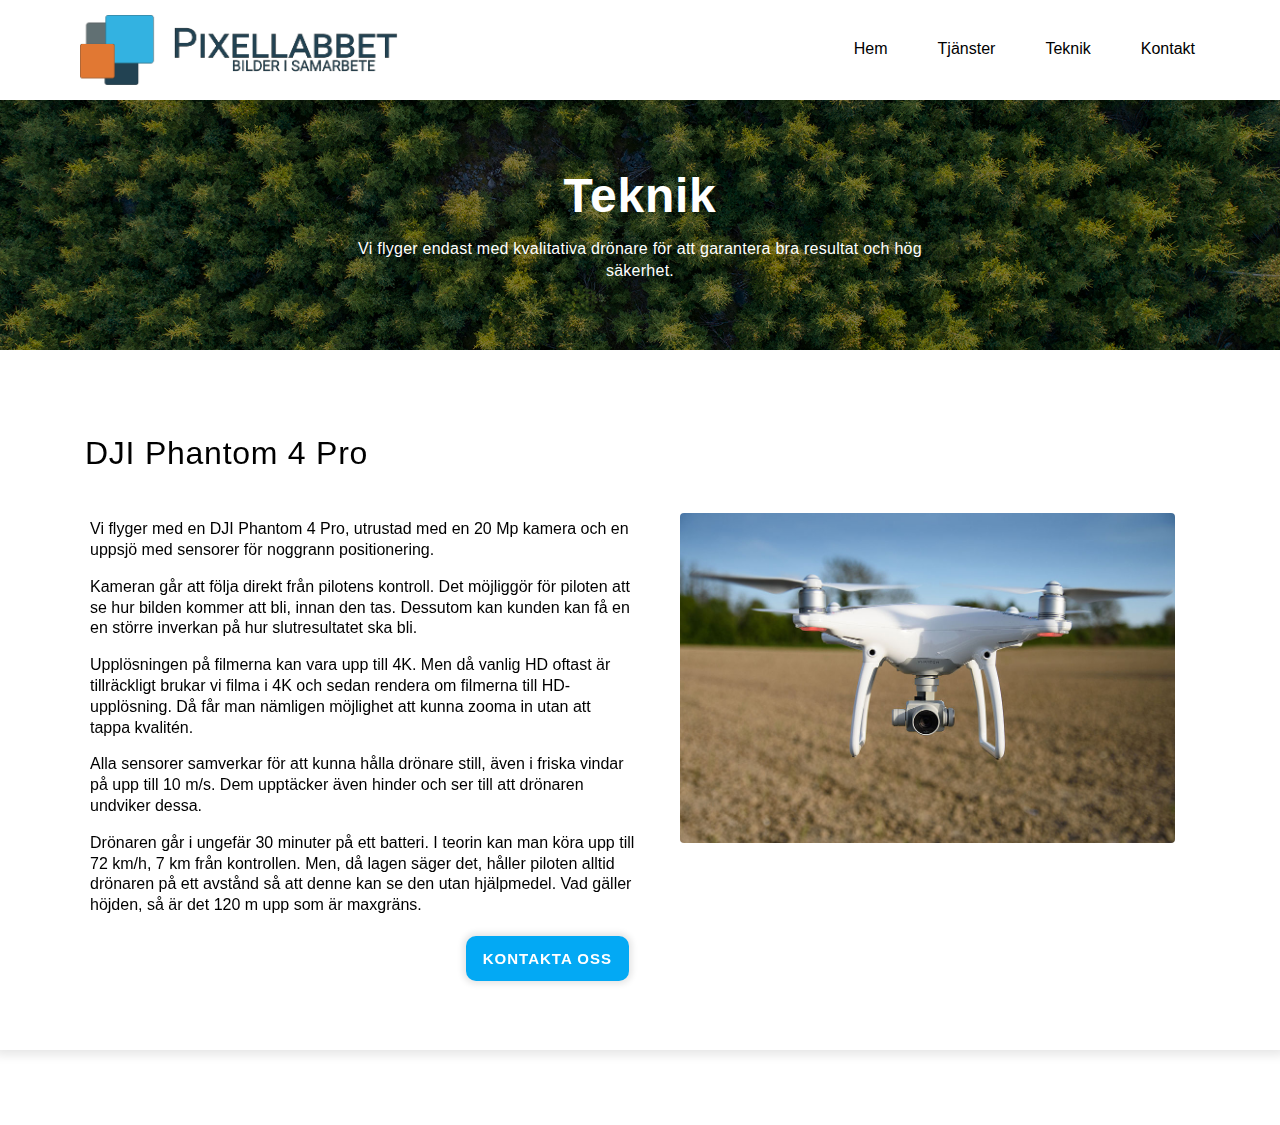
<file: teknik.html>
<!DOCTYPE html>
<html lang="sv">
    <head>
        <meta charset="utf-8">
        <!-- Global site tag (gtag.js) - Google Analytics -->
        <!-- <script async src="https://www.googletagmanager.com/gtag/js?id=UA-172909379-1"></script>
        <script>
            window.dataLayer = window.dataLayer || [];
            function gtag(){dataLayer.push(arguments);}
            gtag('js', new Date());

            gtag('config', 'UA-172909379-1');
        </script> -->


        <title>Pixellabbet - Teknik</title>

        <link rel="stylesheet" href="./style.css">
        <link rel="icon" href="./images/logo/logo.svg">
        <meta name="description" content="Professionella drönartjänster anpassade efter dina behov.">
        <meta name="keywords" content="Drönare, Flygfoto, Ortofoto, Mäklarfoto">
        <meta name="author" content="Pixellabbet">
        <meta name="viewport" content="width=device-width, initial-scale=1.0">
    </head>
    <body>
        <header>
            <div class="center-box">
                <a href="/">
                    <img src="./images/logo/text.png" alt="" id="header-logo">
                </a>
                <nav>
                    <input id="menu-btn" type="checkbox">
                    <label for="menu-btn">
                        <span></span>
                    </label>
                    <ul>
                        <li><a href="./index.html">Hem</a></li>
                        <li><a href="./tjanster.html">Tjänster</a></li>
                        <li><a href="./teknik.html">Teknik</a></li>
                        <li><a href="./kontakt.php">Kontakt</a></li>
                    </ul>
                </nav>
            </div>
        </header>
        <main>
            <section id="site-header" class="site-header">
                <div class="center-box">
                    <h2>Teknik</h2>
                    <p>Vi flyger endast med kvalitativa drönare för att garantera bra resultat och hög säkerhet.</p>   
                </div>
            </section>

            <section>
                <h2>Dörnare</h2>
                <article class="row">
                    <h2>DJI Phantom 4 Pro</h2>
                    <div class="col-6 col-s-12">
                        <p>Vi flyger med en DJI Phantom 4 Pro, utrustad med en 20 Mp kamera och en uppsjö med sensorer för noggrann positionering.</p>
                        <p>Kameran går att följa direkt från pilotens kontroll. Det möjliggör för piloten att se hur bilden kommer att bli, innan den tas. Dessutom kan kunden kan få en en större inverkan på hur slutresultatet ska bli.</p>
                        <p>Upplösningen på filmerna kan vara upp till 4K. Men då vanlig HD oftast är tillräckligt brukar vi filma i 4K och sedan rendera om filmerna till HD-upplösning. Då får man nämligen möjlighet att kunna zooma in utan att tappa kvalitén.</p>
                        <p>Alla sensorer samverkar för att kunna hålla drönare still, även i friska vindar på upp till 10 m/s. Dem upptäcker även hinder och ser till att drönaren undviker dessa.</p>
                        <p>Drönaren går i ungefär 30 minuter på ett batteri. I teorin kan man köra upp till 72 km/h, 7 km från kontrollen. Men, då lagen säger det, håller piloten alltid drönaren på ett avstånd så att denne kan se den utan hjälpmedel. Vad gäller höjden, så är det 120 m upp som är maxgräns.</p>
                        <a class="button blue solid" href="/kontakt.php">Kontakta oss</a>
                    </div>
                    <div class="col-6 col-s-12">
                        <img src="./images/DJI_Phantom_4.jpg" alt="">
                    </div>
                </article>
            </section>
        </main>


        <footer>
            <h2>&copy; 2019-<script>document.write(new Date().getFullYear());</script> Pixellabbet</h2>
        </footer>
        
        <script>
            // Max 450
            function funcMax450(varMax450) {
                if (varMax450.matches) { // If media query matches
                    document.getElementById("header-logo").src = "./images/logo/logo.svg";
                } else {
                    document.getElementById("header-logo").src = "images/logo/text.png";
                }
            }
        
            var varMax450 = window.matchMedia("(max-width: 450px)")
            funcMax450(varMax450) // Call listener function at run time
            varMax450.addListener(funcMax450) // Attach listener function on state changes

            // Season image
            var path = "./images/";
            var season = "";

            var date = new Date;
            var month = date.getMonth() + 1;
            if (month <= 4 || month >= 12) {    // Vinter
                season = "winter";
            } else if (month <=9) { // Sommer
                season = "summer";
            } else {    // Fall
                season = "fall";
            }
            
            var siteStartImgName = "site-start-img.jpg";
            var siteStartImgPath = path + season + "/" + siteStartImgName;
            document.getElementById("site-header").style.backgroundImage = 'linear-gradient(rgba(0, 0, 0, 0.5), rgba(0, 0, 0, 0.5)), url("' + siteStartImgPath + '")';
        </script>
    </body>
</html>
</file>
<file: style.css>
/* || STYLE.CSS */
/* 

GENERAL STYLES
  Disable scrollbar

VARIABLES

UTILITIES

PATTERNS
  Buttons
  Icons
  Paralax cards
  Articles

SITEWIDE
  Header
  Menu
    Icon
    Button
    Responsive
  Site Header
  Footer

GENERAL RESPONSIVE

SITES
  Index/Home
    Site header
    Three cards
    Services
  Contact site
    Form

*/


/* || GENERAL STYLES */

* {
	box-sizing: border-box;
}

body {
  margin: 0;
  font-family: Arial;
  font-size: 16px;
}

h1 {
  display: none;
}

h2 {
  margin-top: 0.3em;
  font-weight: lighter;
  letter-spacing: .75px;
  font-size: 2em;
}

main>section>h2 {
  display: none;
}

h3 {
  font-size: 1.1em;
  text-transform: uppercase;
  letter-spacing: 1px;
}

p {
  line-height: 1.3em;
}

a {
  color: #000;
}

/* Disable scrollbar */
*::-webkit-scrollbar {
  display: none;  /* Chrome, Safari and Opera */
}

* {
  -ms-overflow-style: none;  /* IE and Edge */
  scrollbar-width: none;  /* Firefox */
}

#index main>section:not(:first-child) { 
  margin-bottom: 50px;
}


/* || VARIABLES */

:root {
  --btn-padding-height: 12px;
  --btn-padding-width: 15px; 
  --btn-border-width: 2px;
}


/* || UTILITIES */

.clearfix::after {
  content: "";
  clear: both;
  display: table;
}

.center-box,
main>section {
	margin-right: auto;
	margin-left: auto;
	max-width: 95%;
}

main>section:first-child {
  max-width: initial;
}


/* || PATTERNS */

/* Buttons */
.button {
	font-size: 15px;
	text-decoration: none;
	text-align: center;
	border-radius: 10px;
	margin: 4px 6px;
	padding: var(--btn-padding-height) var(--btn-padding-width);
	cursor: pointer;
	text-transform: uppercase;
	letter-spacing: 1px;
	font-weight: bold;
	transition-duration: 100ms;
	box-shadow: 0 0px 6px 3px rgba(0,0,0,.1);
}

.button.white.trans {
	border: var(--btn-border-width) solid #FFF;
	color: #FFF;
	background-color: transparent;
}
.button.white.trans:hover {
	background-color: rgba(255, 255, 255, 0.25);
}

.button.white.solid {
  padding: calc(var(--btn-padding-height) + var(--btn-border-width)) calc(var(--btn-padding-width) + var(--btn-border-width));
	color: #000;
	background-color: #FFF;
}
.button.white.solid:hover {
  background-color: #dddcdc;
}

.button.blue.trans {
	border: var(--btn-border-width) solid #03a9f4;
	color: #03a9f4;
	background-color: transparent;
}
.button.blue.trans:hover {
background-color: #f4f4f4;
}

.button.blue.solid {
  padding: calc(var(--btn-padding-height) + var(--btn-border-width)) calc(var(--btn-padding-width) + var(--btn-border-width));
	color: #FFF;
	background-color: #03a9f4;
}
.button.blue.solid:hover {
	background-color: #2E93C9;
}

/* Icons */
.icon,
svg {
	height: 90px;
	width: 90px;
	margin: 20px 0 15px 0;
	fill: #03a9f4;
}

.icon.ring,
svg.ring {
	padding: 10px;
	border: 2.5px solid #03a9f4;
	border-radius: 50%;
}

/* PARALLAX CARDS */
.parallax-cards {
  max-width: 768px;
}

.parallax-cards img {
  --margin: 20px;
  --width-percent: 100%;
  margin: 30px var(--margin);
  position: relative;
  z-index: 2;
  width: calc(var(--width-percent) - var(--margin) * 2);
  border-radius: 4px;
}

.parallax-cards div {
  position: relative;
  z-index: 1;
  padding: 20px;
  margin: 10px;
  background-color: #ffffff;
  box-shadow: 0 0px 8px 4px rgba(0,0,0,.1);
  border-radius: 4px;
}

.parallax-cards h3 {
  margin-bottom: 0;
}

.parallax-cards .button {
	float: right;
}

/* Textbox first, image last */
.parallax-cards div:first-child { /* Selects div if placed in first place. */
  float: left;
  padding-bottom: 30px;
}

.parallax-cards img:last-child {  /* Selects image if placed in second place */
  float: right;
  margin-top: -25px;
}

/* Image first, text last */
.parallax-cards div:last-child {  /* Selects div if div and image is placed in revers order */
  float: right;
  padding-top: 25px;
  margin-top: -50px;
}

/* Responsive */
@media only screen and (min-width: 600px) {

  .parallax-cards img {
    z-index: 1;
    --width-percent: 80%;
    --margin: 15px;
  }

  .parallax-cards div {
    z-index: 2;
    padding: 25px;
    margin: 15px;
    width: 75%;
  }

  .parallax-cards img:last-child {
    margin-top: -20vw;
  }

  .parallax-cards div:last-child {
    padding-top: 30px;
    margin-top: -22vw;
  }
}

@media only screen and (min-width: 768px) {
  .parallax-cards img {
    --width-percent: 80%;
  }

  .parallax-cards div {
    padding: 40px;
    width: 65%;
  }

  .parallax-cards img:last-child {
    margin-top: -175px;
  }

  .parallax-cards div:last-child {
    padding-top: 50px;
    margin-top: -200px;
  }
}

@media only screen and (min-width: 1200px) {
  .parallax-cards {
    max-width: 992px;
  }

  .parallax-cards div {
    padding: 55px;
    width: 60%;
  }

  .parallax-cards img:last-child {
    margin-top: -200px; /* -20vw */
  }

  .parallax-cards div:last-child {
    padding-top: 70px;
  }
}

/* ARTICLES */
article {
  margin-top: 50px;
  padding: 10px;
  border-bottom: 2px solid #f4f4f4;
  align-items: center;
}

article div {
  margin: 0;
  margin-bottom: 25px;
}

article div:nth-of-type(1){ /* Text div */
  padding: 5px;
}

article div:nth-of-type(2) {  /* Image div */
  padding: 0;
  min-height: 100%;
}

article img {
  margin: 0;
  width: 100%;
  border-radius: 4px;
  object-fit: contain;
  object-position: center;
}

article:last-child {
  border: none;
}

article .button {
  float: right;
}

/* Responsive */
@media only screen and (min-width: 600px) {
  article {
    padding: 25px;
  }
}

@media only screen and (min-width: 768px) {
  article div:nth-of-type(2) {  /* Image div */
    padding: 15px 20px 30px 40px;
  }
}


/* || SITEWIDE */

/* Header */
header {
  background-color: #fff;
  box-shadow: 0px 3px 4px 0 rgba(0,0,0,.1);
  position: fixed;
  top: 0;
  width: 100%;
  z-index: 99;
  height: 100px;
}

header .center-box {
  height: 100%;
}

header nav ul {
  margin: 0;
  padding: 0;
  list-style: none;
  overflow: hidden;
  background-color: #fff;
}

header nav li a {
  display: block;
  padding: 20px 20px;
  height: 60px;
  border-top: 1px solid #f4f4f4;
  text-decoration: none;
}

header nav li a:hover,
header nav input:hover {
  background-color: #f4f4f4;
}

header div>:first-child {
  display: block;
  float: left;
  font-size: 2em;
  padding: 15px 20px;
  text-decoration: none;
  box-sizing: border-box;
  height: 100%;
}

header div>:first-child img {
  height: 100%;
}

/* | MENU */

header nav ul {
  clear: both;
  max-height: 0;
  transition: max-height .2s ease-out;
}

/* Menu icon */
header nav label {
  cursor: pointer;
  float: right;
  padding: 49px 20px;
  position: relative;
  user-select: none;
}

header nav label span {
  background: #333;
  display: block;
  height: 2px;
  position: relative;
  transition: background .2s ease-out;
  width: 18px;
}

header nav label span:before,
header nav label span:after {
  background: #333;
  content: '';
  display: block;
  height: 100%;
  position: absolute;
  transition: all .2s ease-out;
  width: 100%;
}

header nav label span:before {
  top: 5px;
}

header nav label span:after {
  top: -5px;
}

/* Menu button */
header nav input {
  display: none;
}

header nav input:checked ~ ul {
  max-height: 240px;
  box-shadow: 0px 10px 10px 5px rgba(0,0,0,.1);
}

header nav input:checked ~ label span {
  background: transparent;
}

header nav input:checked ~ label span:before {
  transform: rotate(-45deg);
  top:0;
}

header nav input:checked ~ label span:after {
  transform: rotate(45deg);
  top:0;
}

/* Menu responsive */
@media (min-width: 800px) {
  header nav ul {
    box-shadow: none;
  }

  header nav li {
    float: left;

  }
  header nav li a {
    padding: 40px 25px;
    height: 100px;
    border-top: none;
  }
  header nav ul {
    clear: none;
    float: right;
    max-height: none;
  }
  header nav label {
    display: none;
  }
}

/* | SITE HEADER */

main>:first-child {
  /* background-image: linear-gradient(rgba(0, 0, 0, 0.5), rgba(0, 0, 0, 0.5)), url("../images/DJI_0037.jpg"); */
  background-position: center;
  background-repeat: no-repeat;
  background-size: cover;
  margin-top: 100px;
  margin-bottom: 25px;
  height: 250px;
  color: #fff;
  text-align: center;
  display: flex;
  align-items: center;
  justify-content: center;
  position: relative;
  z-index: 0;
}
  
main>:first-child>:first-child {
  height: auto;
  max-width: 650px;
}

main>:first-child h2 {
  font-size: 3em;
  font-weight: bold;
}

main>:first-child p {
  letter-spacing: .25px;
  line-height: 22px;
}

main>:first-child h2,
main>:first-child p {
  margin: 15px 20px;
}

/* | FOOTER */

main { 
  background-color: #fff; /* Main have to cover footer - can't transparent. */
  box-shadow: 0px 0px 10px 5px rgba(0,0,0,.1);
  padding-bottom: 10px;
  margin-bottom: 50px;  /* Some space for footer. */
  min-height: calc(100vh - 50px - 100px); /* Make footer correct height. */
}

footer {
  background-color: #f4f4f4;
  text-align: center;
  position: fixed; /* Stay at bottom. */
  width: 100%;
  bottom: 0;
  left: 0;
  z-index: -1;  /* Lay under main. */
}

footer h2 {
  font-size: 1em;
  padding: 0;
  margin: 0;  
  line-height: 50px;  
  letter-spacing: .75px;
  color: gray;
  font-weight: lighter;
}

@media only screen and (min-width: 600px) {
  footer h2 {
      line-height: 75px;
  }

  main {
      margin-bottom: 75px;
      min-height: calc(100vh - 75px - 100px);
  }
}


/* || GENERAL RESPONSIVE */

.row::after {
	content: "";
	clear: both;
	display: table;
}

[class*="col-"] {
	float: left;
	padding: 15px;
  width: 100%;
}

@media only screen and (min-width: 600px) {
  .col-s-1 {width: 8.33%;}
  .col-s-2 {width: 16.66%;}
  .col-s-3 {width: 25%;}
  .col-s-4 {width: 33.33%;}
  .col-s-5 {width: 41.66%;}
  .col-s-6 {width: 50%;}
  .col-s-7 {width: 58.33%;}
  .col-s-8 {width: 66.66%;}
  .col-s-9 {width: 75%;}
  .col-s-10 {width: 83.33%;}
  .col-s-11 {width: 91.66%;}
  .col-s-12 {width: 100%;}
}

@media only screen and (min-width: 768px) {
  .col-1 {width: 8.33%;}
  .col-2 {width: 16.66%;}
  .col-3 {width: 25%;}
  .col-4 {width: 33.33%;}
  .col-5 {width: 41.66%;}
  .col-6 {width: 50%;}
  .col-7 {width: 58.33%;}
  .col-8 {width: 66.66%;}
  .col-9 {width: 75%;}
  .col-10 {width: 83.33%;}
  .col-11 {width: 91.66%;}
  .col-12 {width: 100%;}
}

@media only screen and (min-width: 992px) {
  .center-box,
  main>section {
      max-width: 960px;
  }

  main>section:first-child {
    max-width: initial;
  }
} 

@media only screen and (min-width: 1200px) {
  .center-box,
  main>section {
      max-width: 1160px;
  }

  main>section:first-child {
    max-width: initial;
  }
}


/* || SITES */

/* | INDEX/HOME */

/* Site header */
/* Small design differences on index site header. */
#index main>:first-child {
  /* background-image: linear-gradient(rgba(0, 0, 0, 0.5), rgba(0, 0, 0, 0.5)), url("./images/start-img.png"); */
  height: 500px;
}

#index main>:first-child h2+* {
  margin-bottom: 40px;
}

#index main>:first-child .button {
  border-radius: 50px;
  margin: auto 10px;
  --btn-padding-height: 14px;
  --btn-padding-width: 20px;
}

/* Responsive  */
@media only screen and (min-width: 600px) {
  #index main>:first-child .button {
    margin: auto 20px;  /* Smaller margin between buttons. */
  }
}


/* | Three cards */

#three-cards {
  position: relative;
  z-index: 2; /* Place above site header. */
  margin-top: -60px;
  background-color: white;  /* Can't be transparent. */
  box-shadow: 0 1px 8px 4px rgba(0,0,0,.1);
  border-radius: 4px;
  padding: 10px;
  display: grid;
  --three-cards-quatity: 3; /* Represents card quantity to make correct amount of grid rows/columns. */
  grid-template-rows: repeat(var(--three-cards-quatity), 1fr); /* All row should have equal width. */
  grid-auto-flow: row;  /* Fill grid automaticly. */
}

#three-cards>section {
  text-align: center;
  border-bottom: 1px solid lightgray;
  padding: 15px;
}

#three-cards>section p {
  color: gray;
}

#three-cards>section:last-of-type {
  border: none;
}

#three-cards>h2:first-of-type {
  display: none;
}

/* Responsive */
@media only screen and (min-width: 600px) {
  /* Place cards horizontally when screen is big enough. */
  #three-cards {
    grid-template-rows: initial; 
    grid-template-columns: repeat(var(--three-cards-quatity), 1fr); 
    grid-auto-flow: column;
  }

  /* Change border side */
  #three-cards>section {
    border-bottom: none;
    border-right: 1px solid lightgray;
  }
}

@media only screen and (min-width: 768px) {

}

@media only screen and (min-width: 992px) {

}

@media only screen and (min-width: 1200px) {
  
}


/* | Services */

#services {
	padding: 5px 0px;
}

#services>h2:first-of-type,
#services>p:first-of-type {
  text-align: center;
  display: block;
}

#services p {
  color: gray;
}

#services div {
  margin-right: auto;
  margin-left: auto;
	max-width: 850px;
}

#services section {
  text-align: center;
  border-radius: 3px;
  margin: 10px 0px;
  padding: 20px 20px 50px 20px;
  box-shadow: 0 0px 6px 3px rgba(0,0,0,.1);
}

#services section svg{
  height: 75px;
	margin: 20px 0px 25px 0px;
}

#services section p {
	margin-bottom: 35px;
}

#services aside p {
  margin-bottom: 7px;
}

#services .button {
	border-width: 3px;
	float: none;
	box-shadow: none;
}

/* Responsive */
@media only screen and (min-width: 600px) {
  #services section {
    border: none;
    margin: 0 0 20px 0;
    padding-bottom: 30px;
    text-align: left;
  }

  #services section:last-of-type {
    margin: 0;
  }

  #services section svg {
    margin: 20px 25px 25px 0px;
    float: left;
    display: flex;
    justify-content: center;
    align-items: center;
  }

  #services section p {
    margin-bottom: 20px;
  }

  #services section .button {
    float: right;
  }
}

@media only screen and (min-width: 768px) {
  #services aside p {
		margin-bottom: 16px;
	}
}


/* | CONTACT SITE */

/* #contact-site>section>section:nth-child(1) section {
  display: flex;
  flex-flow: flex-start;
} */

#contact-site .contact-info section svg {
  height: 50px;
  width: 50px;
  float: left;
  margin: 0;
  margin-right: 25px;
}

#contact-site .contact-info section a {
  vertical-align: middle;
  line-height: 25px;
  text-decoration: none;
}   

/* Form */
#contact-site input {
  line-height: 25px;
}

textarea {
  line-height: 20px;
}

input,
textarea {
  font-family: inherit;
  margin: 3px 0;
  width: 100%;
  border-radius: 7px;
  border-width: 1px;
  border-color: #a1a1a1;
  border-style: solid;
  font-size: 16px;
}

input.button{
  width: auto;
  float: right;
  padding: 9px 14px;
}

.sent {
  color: green;
  font-size: 13px;
}

.error {
  color: red;
  font-size: 13px;
}

.error:empty {
  display: none;
  height: 0px;
}

/* Responsive */
@media only screen and (min-width: 600px) {
  #contact-site .contact-form h3 {
      margin-bottom: 10px;
  }
  
  .sent {
      margin-bottom: 20px;
  }
}

@media only screen and (min-width: 768px) {
  #contact-site .contact-info section {
      padding: 10px 0;
  }
  
  #contact-site .contact-info section svg {
      height: 70px;
      width: 70px;
  }
}

@media only screen and (min-width: 992px) {
  #contact-site .contact-info section {
      padding: 15px 0;
  }
} 

@media only screen and (min-width: 1200px) {

}
</file>
